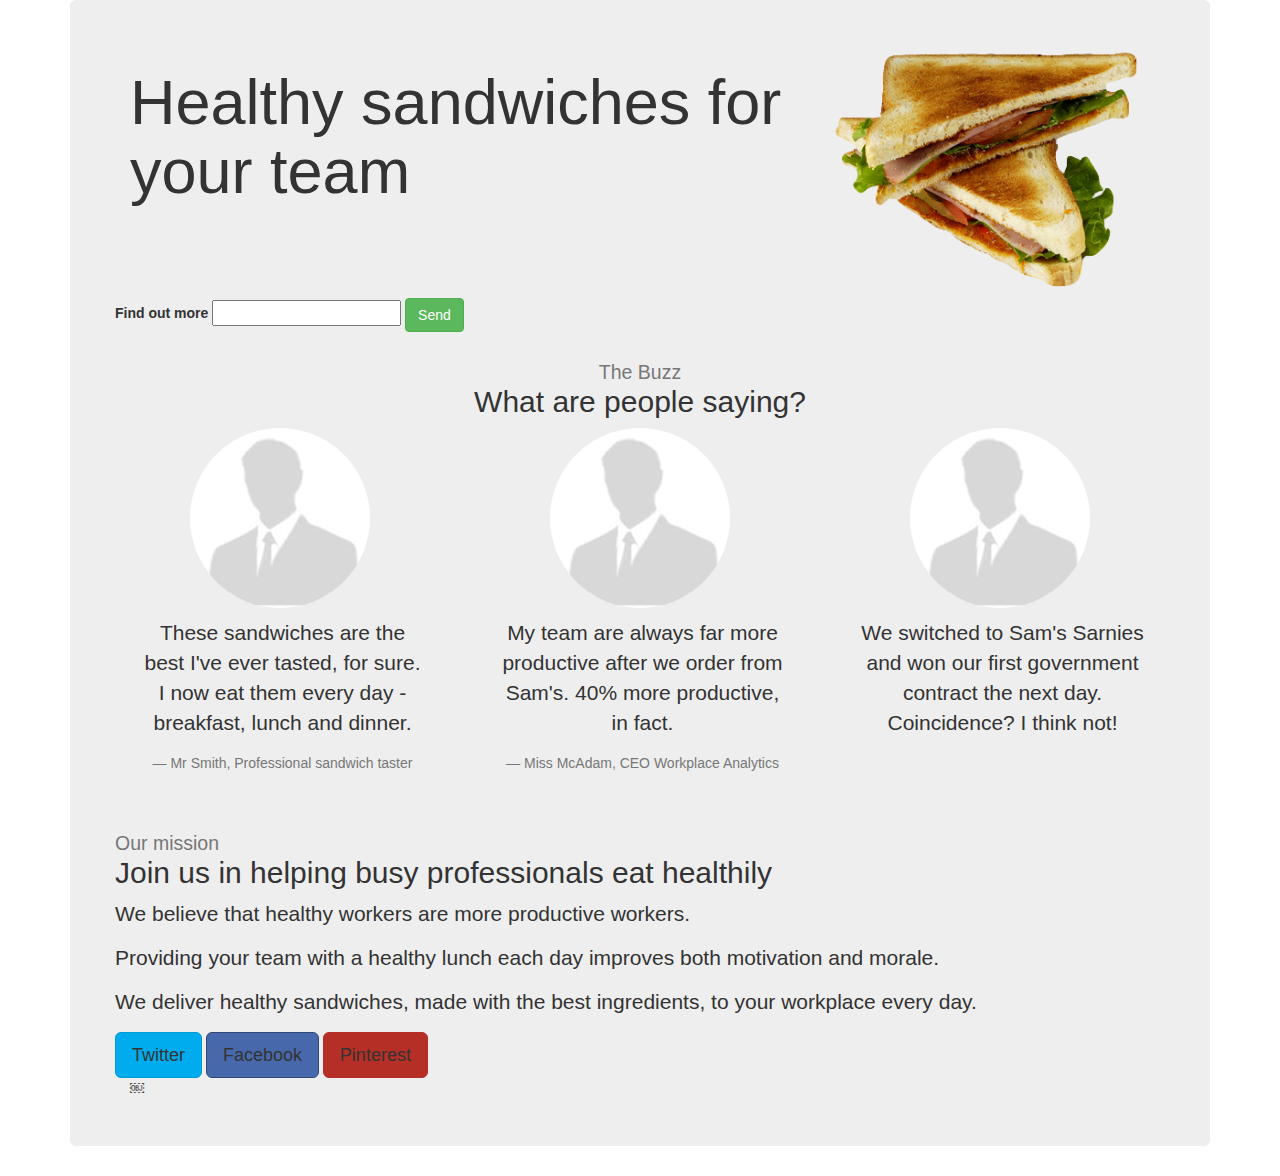
<file: sandwich/bootstrap_exercise-master/index.html>
<!DOCTYPE html>
<html>
<head>
  <title>Sam's Sarnies</title>
  <link href='css/bootstrap.min.css' rel='stylesheet'>
  <link href='mycss.css' rel='stylesheet'>
  <meta name="viewport" content="width=device-width, initial-scale=1.0">

</head>

<body>
  <div class="container">
  <div class='jumbotron'><!--makes the grey background and centers everything inside it, also produces big header -> splash-->

      <div class="row">
        <div class="col-sm-8">

          <h1>Healthy sandwiches for your team</h1>

        </div>
      <div class="col-sm-4">

        <img src='images/sandwich.png'
         class="img-responsive">

      </div>

        <form role='form'>
          <label for="email">Find out more</label>
          <input type="text" name="email" >
          <button class="btn btn-success"
          type="submit">Send</button>
        </form>
<!--can create own colours by adding your own css sheet below and adding your own colour by adding myetc"
      </div><!-- row inside jumbotron -->

  <div id="buzz" class="text-center">
    <h2><small>The Buzz</small><br />What are people saying?</h2>
    <div class="row">

    <div class="col-sm-4">
      <img src='images/person.jpg'
      class="img-circle">
      <blockquote>
      <p>These sandwiches are the best I've ever tasted, for sure. I now eat them every day - breakfast, lunch and dinner.</p>
      <small>Mr Smith, Professional sandwich taster</small>
    </blockquote>
    </div>

    <div class="col-sm-4">
      <img src='images/person.jpg'
      class="img-circle">
      <blockquote>
      <p>My team are always far more productive after we order from Sam's. 40% more productive, in fact.</p>
      <small>Miss McAdam, CEO Workplace Analytics</small>
    </blockquote>
    </div>

    <div class="col-sm-4">
      <img src='images/person.jpg'
      class="img-circle">
      <blockquote>
      <p>We switched to Sam's Sarnies and won our first government contract the next day. Coincidence? I think not!</p>
    </blockquote>
    </div>

  </div><!--row close-->
</div><!--buzz-->



  <div id="mission">
    <h2><small>Our mission</small><br />Join us in helping busy professionals eat healthily</h2>

    <p class="lead">We believe that healthy workers are more productive workers.</p>
    <p class="lead">Providing your team with a healthy lunch each day improves both motivation and morale.</p>
    <p class="lead">We deliver healthy sandwiches, made with the best ingredients, to your workplace every day.</p>

    <div id='social-buttons'>
      <button class='btn btn-lg btn-twitter'>Twitter</button>
      <button class='btn btn-lg btn-facebook'>Facebook</button>
      <button class='btn btn-lg btn-pinterest'>Pinterest</button>
    </div>
  </div>
</div>
<!-- btn btn-lg makes buttons larger-->
￼
</div>

<script
src="http://code.jquery.com/jquery-3.3.1.min.js"
integrity="sha256-FgpCb/KJQlLNfOu91ta32o/NMZxltwRo8QtmkMRdAu8="
crossorigin="anonymous"></script>
<!-- javascript link should load last, after html, page will load top to bottom and javascript loads slower
better UX-->

<script src="js/bootstrap.min.js"></script>

</body>

<!-- Sandwich from: © Kosoff | <a href="http://www.dreamstime.com/">Dreamstime Stock Photos</a> & <a href="http://www.stockfreeimages.com/">Stock Free Images</a> -->
</html>
</file>
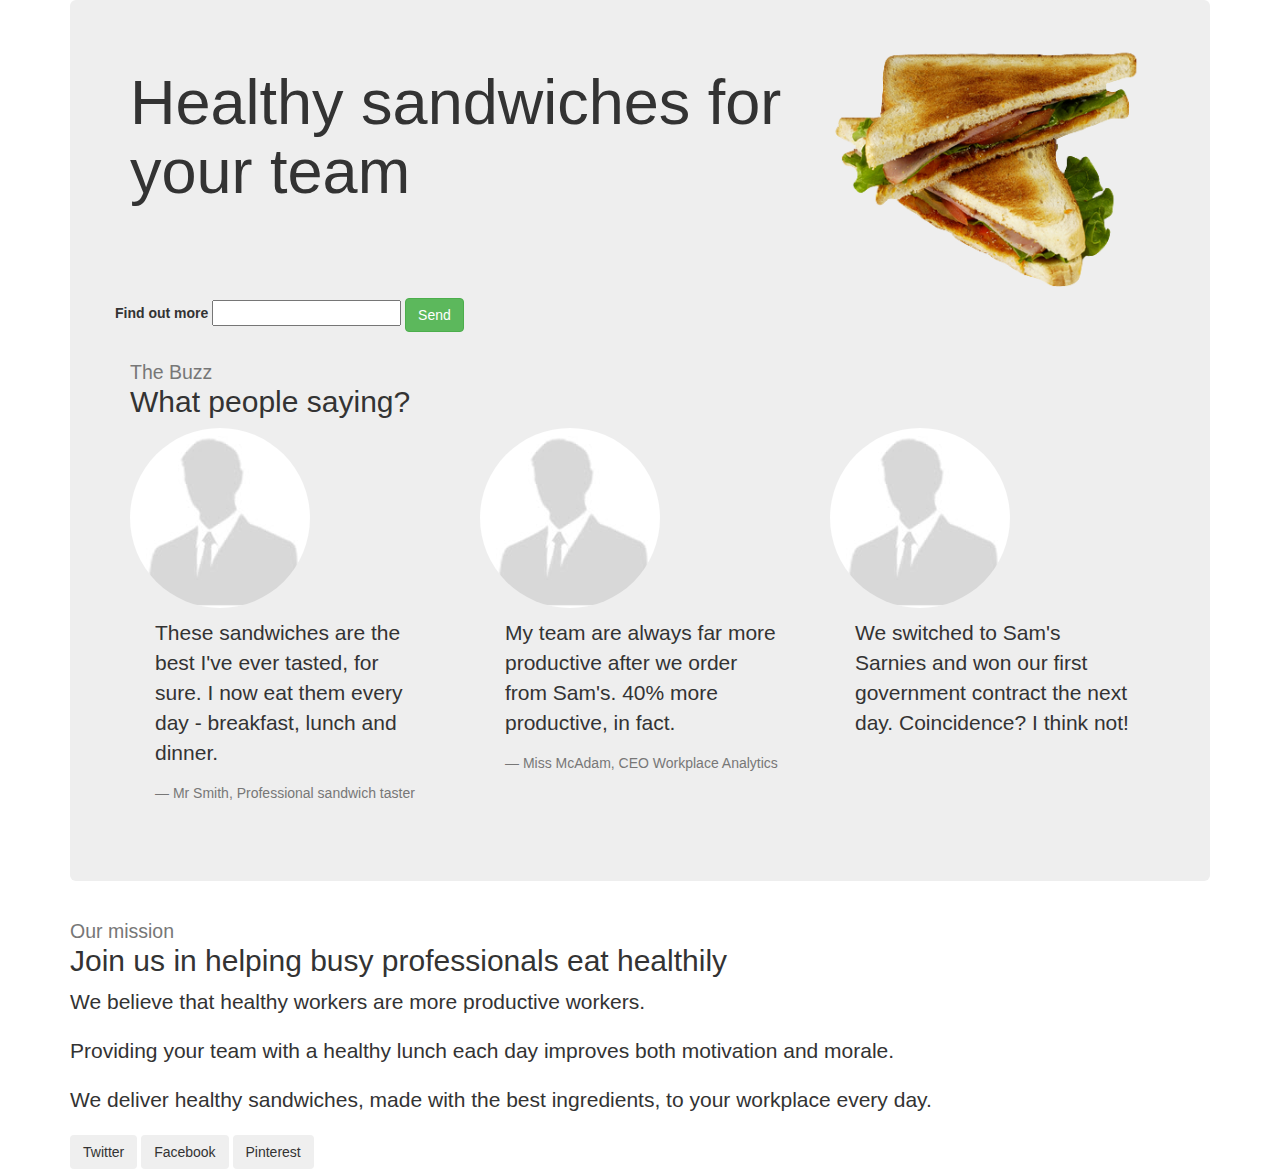
<file: bootstrap_exercise-master/index-bootstrap.html>
<!DOCTYPE html>
<html>
   <head>
      <title>Sam's Sarnies</title>
      <link href="css/bootstrap.min.css" rel="stylesheet"/>
      <meta name="viewport" content="device-width,
         initial-scale=1.0">

   </head>
   <body>
      <div class="container">
         <div class="jumbotron">
            <div class="row">
               <div class="col-sm-8">
                  <h1>Healthy sandwiches for your team</h1>
               </div>
               <div class="col-sm-4">
                  <img src="images/sandwich.png"
                  class="img-responsive">
               </div>
               <form role='form'>
                  <label for="email">Find out more</label>
                  <input type="text" name="email" >
                  <button class="btn btn-success"
                    type="submit">Send</button>
               </form>
            </div>
            <div id="buzz">
               <h2><small>The Buzz</small><br />What people saying?</h2>
               <div class="row">
                  <div class="col-sm-4">
                     <img src="images/person.jpg" class="img-circle">
                     <blockquote>
                        <p>These sandwiches are the best I've ever tasted, for sure. I now eat them every day - breakfast, lunch and dinner.</p>
                        <small>Mr Smith, Professional sandwich taster</small>
                     </blockquote>
                  </div>
                  <div class="col-sm-4">
                     <img src='images/person.jpg' class="img-circle">
                     <blockquote>
                        <p>My team are always far more productive after we order from Sam's. 40% more productive, in fact.</p>
                        <small>Miss McAdam, CEO Workplace Analytics</small>
                     </blockquote>
                  </div>
                  <div class="col-sm-4">
                     <img src='images/person.jpg' class="img-circle">
                     <blockquote>
                        <p>We switched to Sam's Sarnies and won our first government contract the next day. Coincidence? I think not!</p>
                     </blockquote>
                  </div>
               </div>
            </div>
            <!-- row -->
         </div>
         <!-- row -->
         <div id="mission">
            <h2><small>Our mission</small><br />Join us in helping busy professionals eat healthily</h2>
            <p class="lead">We believe that healthy workers are more productive workers.</p>
            <p class="lead">Providing your team with a healthy lunch each day improves both motivation and morale.</p>
            <p class="lead">We deliver healthy sandwiches, made with the best ingredients, to your workplace every day.</p>
            <div id='social-buttons'>
               <button class='btn btn-lg-twitter'>Twitter</button>
               <button class='btn btn-lg-facebook'>Facebook</button>
               <button class='btn btn-lg-pinterest'>Pinterest</button>
            </div>
         </div>
      </div>

      <script
  src="http://code.jquery.com/jquery-3.3.1.min.js"
  integrity="sha256-FgpCb/KJQlLNfOu91ta32o/NMZxltwRo8QtmkMRdAu8="
  crossorigin="anonymous"></script>

  <script src="js/bootstrap.min.js"></script>

   </body>
   <!-- Sandwich from: © Kosoff | <a href="http://www.dreamstime.com/">Dreamstime Stock Photos</a> & <a href="http://www.stockfreeimages.com/">Stock Free Images</a> -->
</html>
</file>
<file: sandwich/bootstrap_exercise-master/mycss.css>
.btn-twitter {
  background: #00acee;
  border-color: #009ad5;
}
.btn-facebook {
  background: #4868ac;
  border-color: #314776;
}
.btn-pinterest {
  background: #b62f26;
  border-color: #b62f26;
}

￼ #social-buttons button {
   color: white
}
</file>
